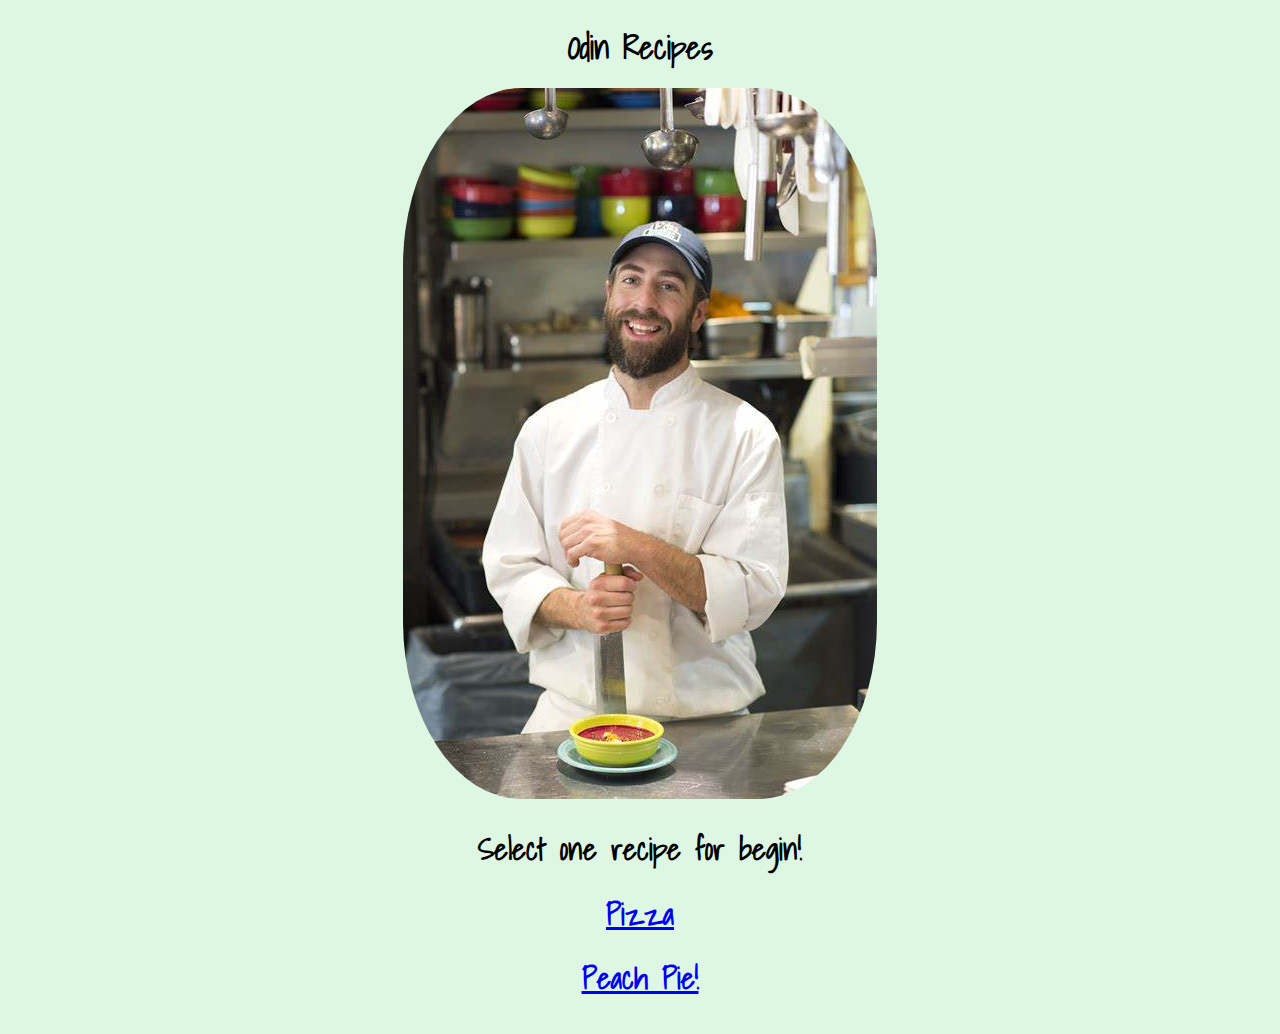
<file: RecipesHTML/index.html>
<!DOCTYPE html>
<html lang="en">
<head>
    <meta charset="UTF-8">
    <meta http-equiv="X-UA-Compatible" content="IE=edge">
    <meta name="viewport" content="width=device-width, initial-scale=1.0">
    <link rel="stylesheet" href="normalize.css">
    <link rel="stylesheet" href="styles.css">
    <link rel="preconnect" href="https://fonts.googleapis.com">
    <link rel="preconnect" href="https://fonts.gstatic.com" crossorigin>
    <link href="https://fonts.googleapis.com/css2?family=Shadows+Into+Light&display=swap" rel="stylesheet">
    <title>Odin Recipes</title>
</head>
<body>
    <h1>Odin Recipes</h1>
    <div>
        <img src='OIP.jpeg' alt='Happy cheff'/>
    </div>
    <div class="options">
        <p>Select one recipe for begin!</p>
        <p class="anchor">
            <a  href="recipes/pizza/pizza.html">Pizza</a>
        </p>
        <p class="anchor">
            <a href="recipes/pie/pie.html">Peach Pie!</a>
        </p>

    </div>

</body>
</html>
</file>
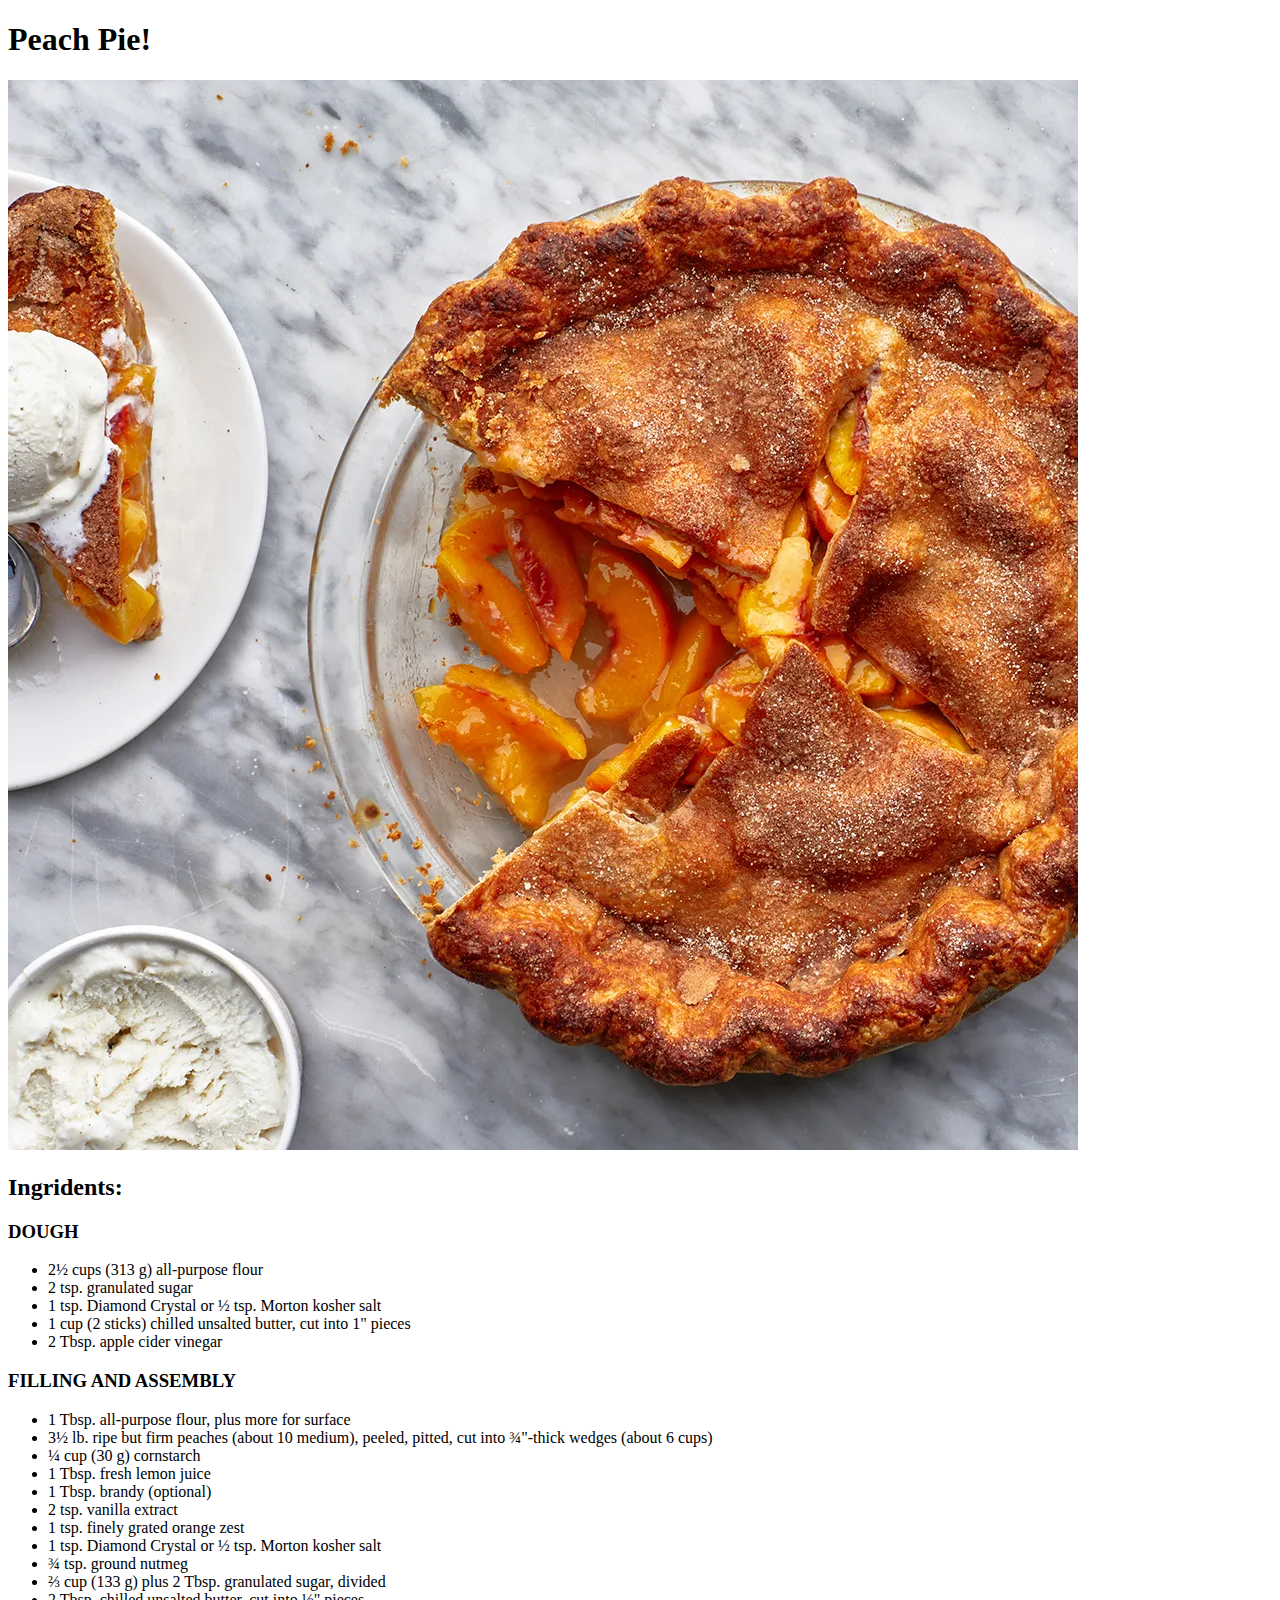
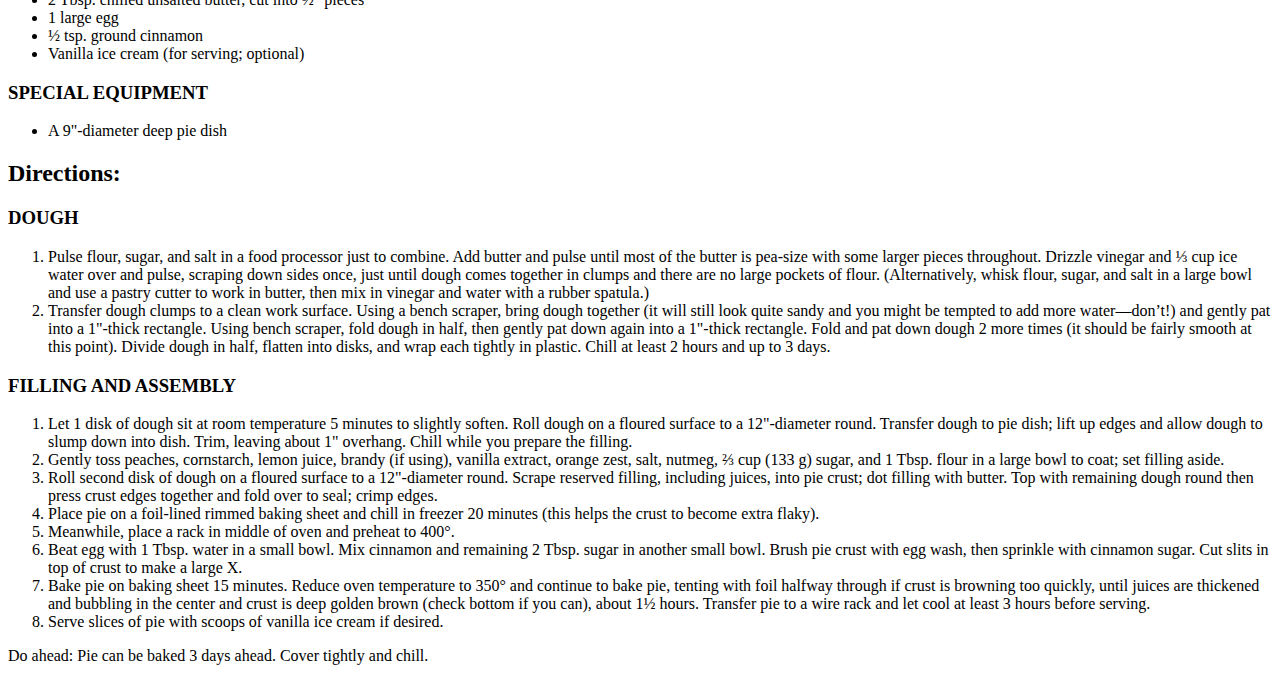
<file: RecipesHTML/recipes/pie/pie.html>
<!DOCTYPE html>
<html lang="en">
  <head>
    <meta charset="UTF-8" />
    <meta http-equiv="X-UA-Compatible" content="IE=edge" />
    <meta name="viewport" content="width=device-width, initial-scale=1.0" />
    <title>Odin Recipes - Pie</title>
  </head>
  <body>
    <h1>Peach Pie!</h1>
    <img src="Pie.webp" />
    <div>
      <h2>Ingridents:</h2>
      <h3>DOUGH</h3>
      <ul>
        <li>2½ cups (313 g) all-purpose flour</li>
        <li>2 tsp. granulated sugar</li>
        <li>1 tsp. Diamond Crystal or ½ tsp. Morton kosher salt</li>
        <li>1 cup (2 sticks) chilled unsalted butter, cut into 1" pieces</li>
        <li>2 Tbsp. apple cider vinegar</li>
      </ul>
      <h3>FILLING AND ASSEMBLY</h3>
      <ul>
        <li>1 Tbsp. all-purpose flour, plus more for surface</li>
        <li>
          3½ lb. ripe but firm peaches (about 10 medium), peeled, pitted, cut
          into ¾"-thick wedges (about 6 cups)
        </li>
        <li>¼ cup (30 g) cornstarch</li>
        <li>1 Tbsp. fresh lemon juice</li>
        <li>1 Tbsp. brandy (optional)</li>
        <li>2 tsp. vanilla extract</li>
        <li>1 tsp. finely grated orange zest</li>
        <li>1 tsp. Diamond Crystal or ½ tsp. Morton kosher salt</li>
        <li>¾ tsp. ground nutmeg</li>
        <li>⅔ cup (133 g) plus 2 Tbsp. granulated sugar, divided</li>
        <li>2 Tbsp. chilled unsalted butter, cut into ½" pieces</li>
        <li>1 large egg</li>
        <li>½ tsp. ground cinnamon</li>
        <li>Vanilla ice cream (for serving; optional)</li>
      </ul>
      <h3>SPECIAL EQUIPMENT</h3>
      <ul>
        <li>A 9"-diameter deep pie dish</li>
      </ul>
    </div>
    <div>
      <h2>Directions:</h2>
      <h3>DOUGH</h3>
      <ol>
        <li>
          Pulse flour, sugar, and salt in a food processor just to combine. Add
          butter and pulse until most of the butter is pea-size with some larger
          pieces throughout. Drizzle vinegar and ⅓ cup ice water over and pulse,
          scraping down sides once, just until dough comes together in clumps
          and there are no large pockets of flour. (Alternatively, whisk flour,
          sugar, and salt in a large bowl and use a pastry cutter to work in
          butter, then mix in vinegar and water with a rubber spatula.)
        </li>
        <li>
          Transfer dough clumps to a clean work surface. Using a bench scraper,
          bring dough together (it will still look quite sandy and you might be
          tempted to add more water—don’t!) and gently pat into a 1"-thick
          rectangle. Using bench scraper, fold dough in half, then gently pat
          down again into a 1"-thick rectangle. Fold and pat down dough 2 more
          times (it should be fairly smooth at this point). Divide dough in
          half, flatten into disks, and wrap each tightly in plastic. Chill at
          least 2 hours and up to 3 days.
        </li>
      </ol>
      <h3>FILLING AND ASSEMBLY</h3>
      <ol>
        <li>
          Let 1 disk of dough sit at room temperature 5 minutes to slightly
          soften. Roll dough on a floured surface to a 12"-diameter round.
          Transfer dough to pie dish; lift up edges and allow dough to slump
          down into dish. Trim, leaving about 1" overhang. Chill while you
          prepare the filling.
        </li>
        <li>
          Gently toss peaches, cornstarch, lemon juice, brandy (if using),
          vanilla extract, orange zest, salt, nutmeg, ⅔ cup (133 g) sugar, and 1
          Tbsp. flour in a large bowl to coat; set filling aside.
        </li>
        <li>
          Roll second disk of dough on a floured surface to a 12"-diameter
          round. Scrape reserved filling, including juices, into pie crust; dot
          filling with butter. Top with remaining dough round then press crust
          edges together and fold over to seal; crimp edges.
        </li>
        <li>
          Place pie on a foil-lined rimmed baking sheet and chill in freezer 20
          minutes (this helps the crust to become extra flaky).
        </li>
        <li>Meanwhile, place a rack in middle of oven and preheat to 400°.</li>
        <li>
          Beat egg with 1 Tbsp. water in a small bowl. Mix cinnamon and
          remaining 2 Tbsp. sugar in another small bowl. Brush pie crust with
          egg wash, then sprinkle with cinnamon sugar. Cut slits in top of crust
          to make a large X.
        </li>
        <li>
          Bake pie on baking sheet 15 minutes. Reduce oven temperature to 350°
          and continue to bake pie, tenting with foil halfway through if crust
          is browning too quickly, until juices are thickened and bubbling in
          the center and crust is deep golden brown (check bottom if you can),
          about 1½ hours. Transfer pie to a wire rack and let cool at least 3
          hours before serving.
        </li>
        <li>
          Serve slices of pie with scoops of vanilla ice cream if desired.
        </li>
      </ol>
			<p>
				Do ahead: Pie can be baked 3 days ahead. Cover tightly and chill.
			</p>
    </div>
  </body>
</html>
</file>
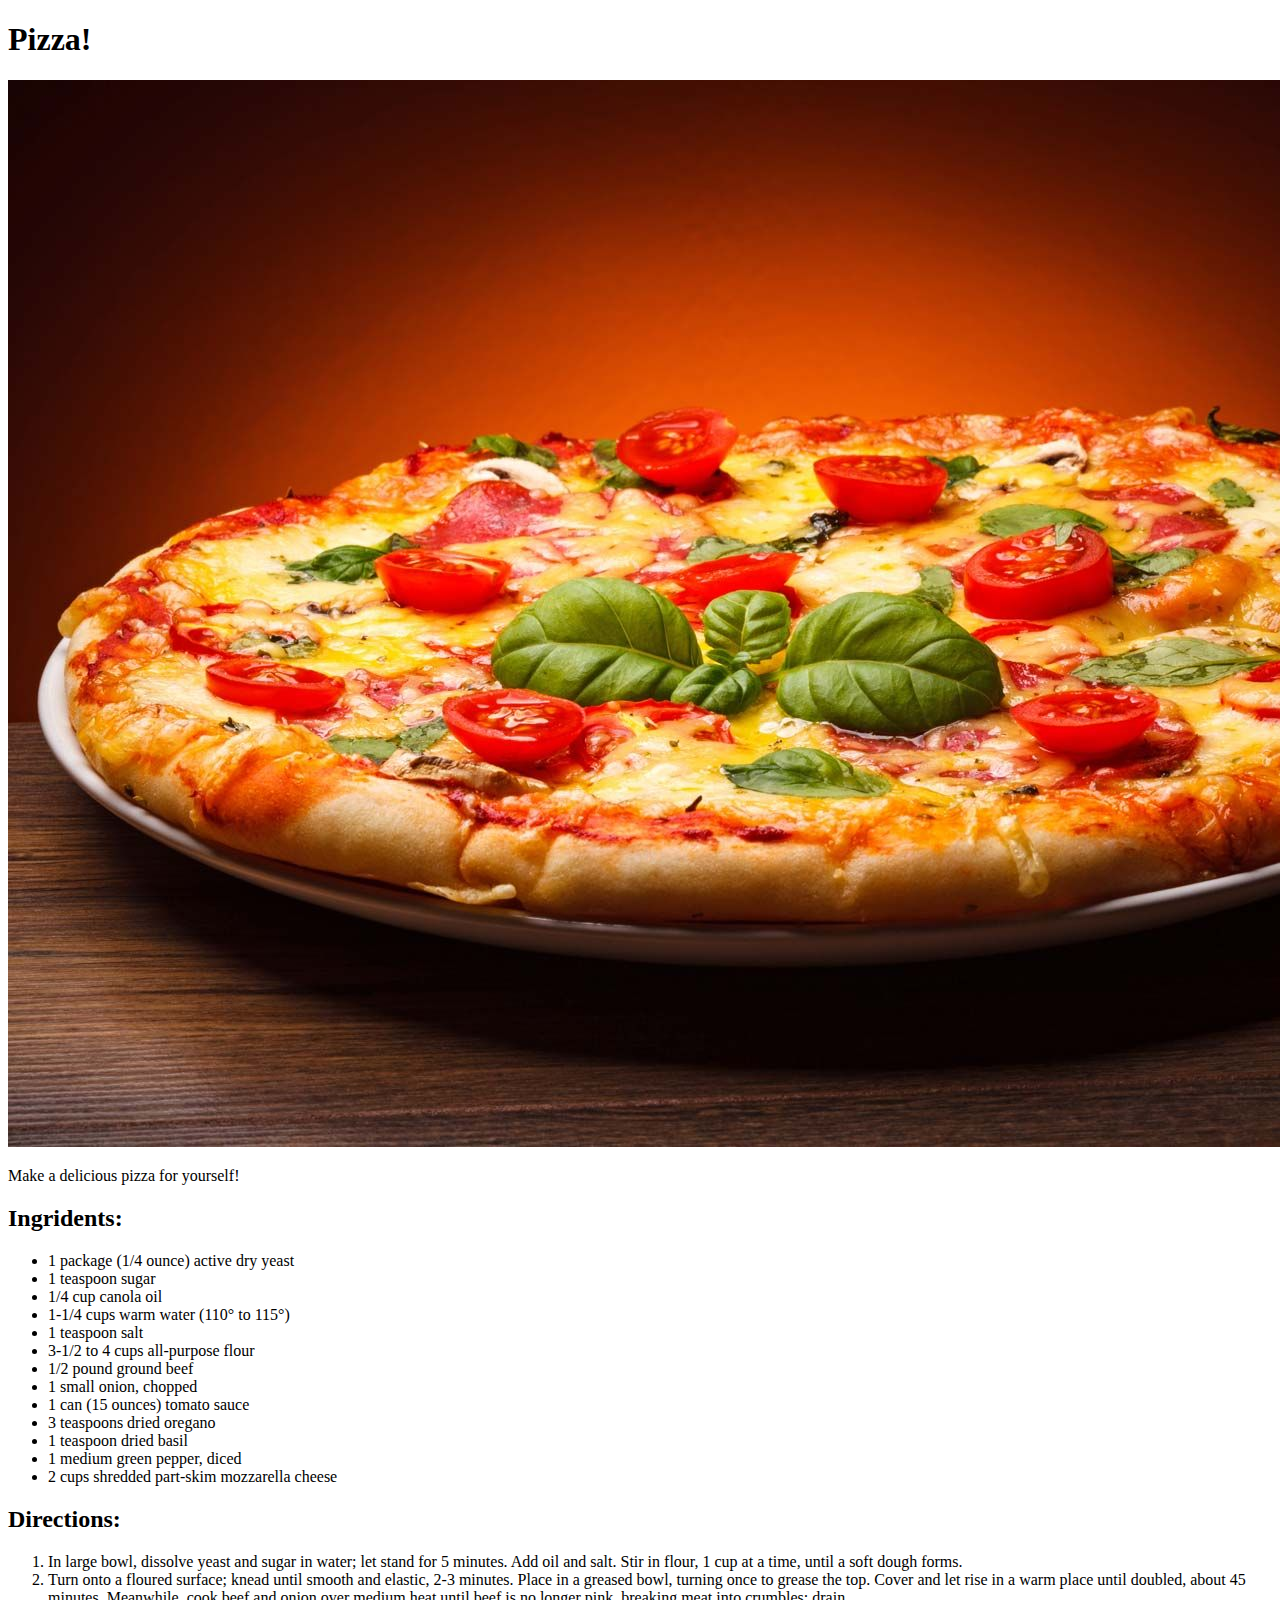
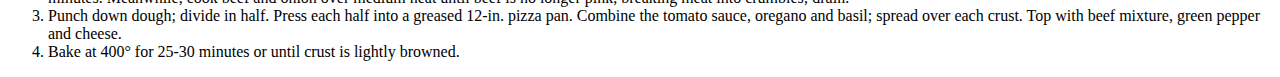
<file: RecipesHTML/recipes/pizza/pizza.html>
<!DOCTYPE html>
<html lang="en">
<head>
    <meta charset="UTF-8">
    <meta http-equiv="X-UA-Compatible" content="IE=edge">
    <meta name="viewport" content="width=device-width, initial-scale=1.0">
    <title>Odin Recipes - Pizza</title>
</head>
<body>
    <h1>Pizza!</h1>
    <img src="Pizza.jpeg"/>
    <p>Make a delicious pizza for yourself!</p>
    <div>
        <h2>Ingridents: </h2>
        <ul>
            <li>
                1 package (1/4 ounce) active dry yeast
            </li>
            <li>
                1 teaspoon sugar
            </li>
            <li>
                1/4 cup canola oil
            </li>
            <li>
                1-1/4 cups warm water (110° to 115°)
            </li>
            <li>
                1 teaspoon salt
            </li>
            <li>
                3-1/2 to 4 cups all-purpose flour
            </li>
            <li>
                1/2 pound ground beef
            </li>
            <li>
                1 small onion, chopped
            </li>
            <li>
                1 can (15 ounces) tomato sauce
            </li>
            <li>
                3 teaspoons dried oregano
            </li>
            <li>
                1 teaspoon dried basil
            </li>
            <li>
                1 medium green pepper, diced
            </li>
            <li>
                2 cups shredded part-skim mozzarella cheese
            </li>
        </ul>
    </div>
    <div>
        <h2>Directions: </h2>
        <ol>
            <li>
                In large bowl, dissolve yeast and sugar in water; let stand for 5 minutes. Add oil and salt. Stir in flour, 1 cup at a time, until a soft dough forms.
            </li>
            <li>
                Turn onto a floured surface; knead until smooth and elastic, 2-3 minutes. Place in a greased bowl, turning once to grease the top. Cover and let rise in a warm place until doubled, about 45 minutes. Meanwhile, cook beef and onion over medium heat until beef is no longer pink, breaking meat into crumbles; drain.
            </li>
            <li>
                Punch down dough; divide in half. Press each half into a greased 12-in. pizza pan. Combine the tomato sauce, oregano and basil; spread over each crust. Top with beef mixture, green pepper and cheese.
            </li>
            <li>
                Bake at 400° for 25-30 minutes or until crust is lightly browned.
            </li>
        </ol>
    </div>
</body>
</html>
</file>
<file: RecipesHTML/styles.css>
/* COLORS */
:root {
    --bgColor: #ddf7e3;
    --lGreen: #C7E8CA;
    --myGreen: #5D9C59;
    --myRed: #DF2E38;
}

body {
    background-color: var(--bgColor);
    display: flex;
    flex-direction: column;
    justify-items: center;
    align-items: center;
    font-family: 'Shadows Into Light', cursive;
}

img {
    border-radius: 25%;
}

.options {
    font-weight: 600;
    font-size: 30px;
    justify-items: center;
    align-items: center;
}

.anchor {
    text-align: center;
}
</file>
